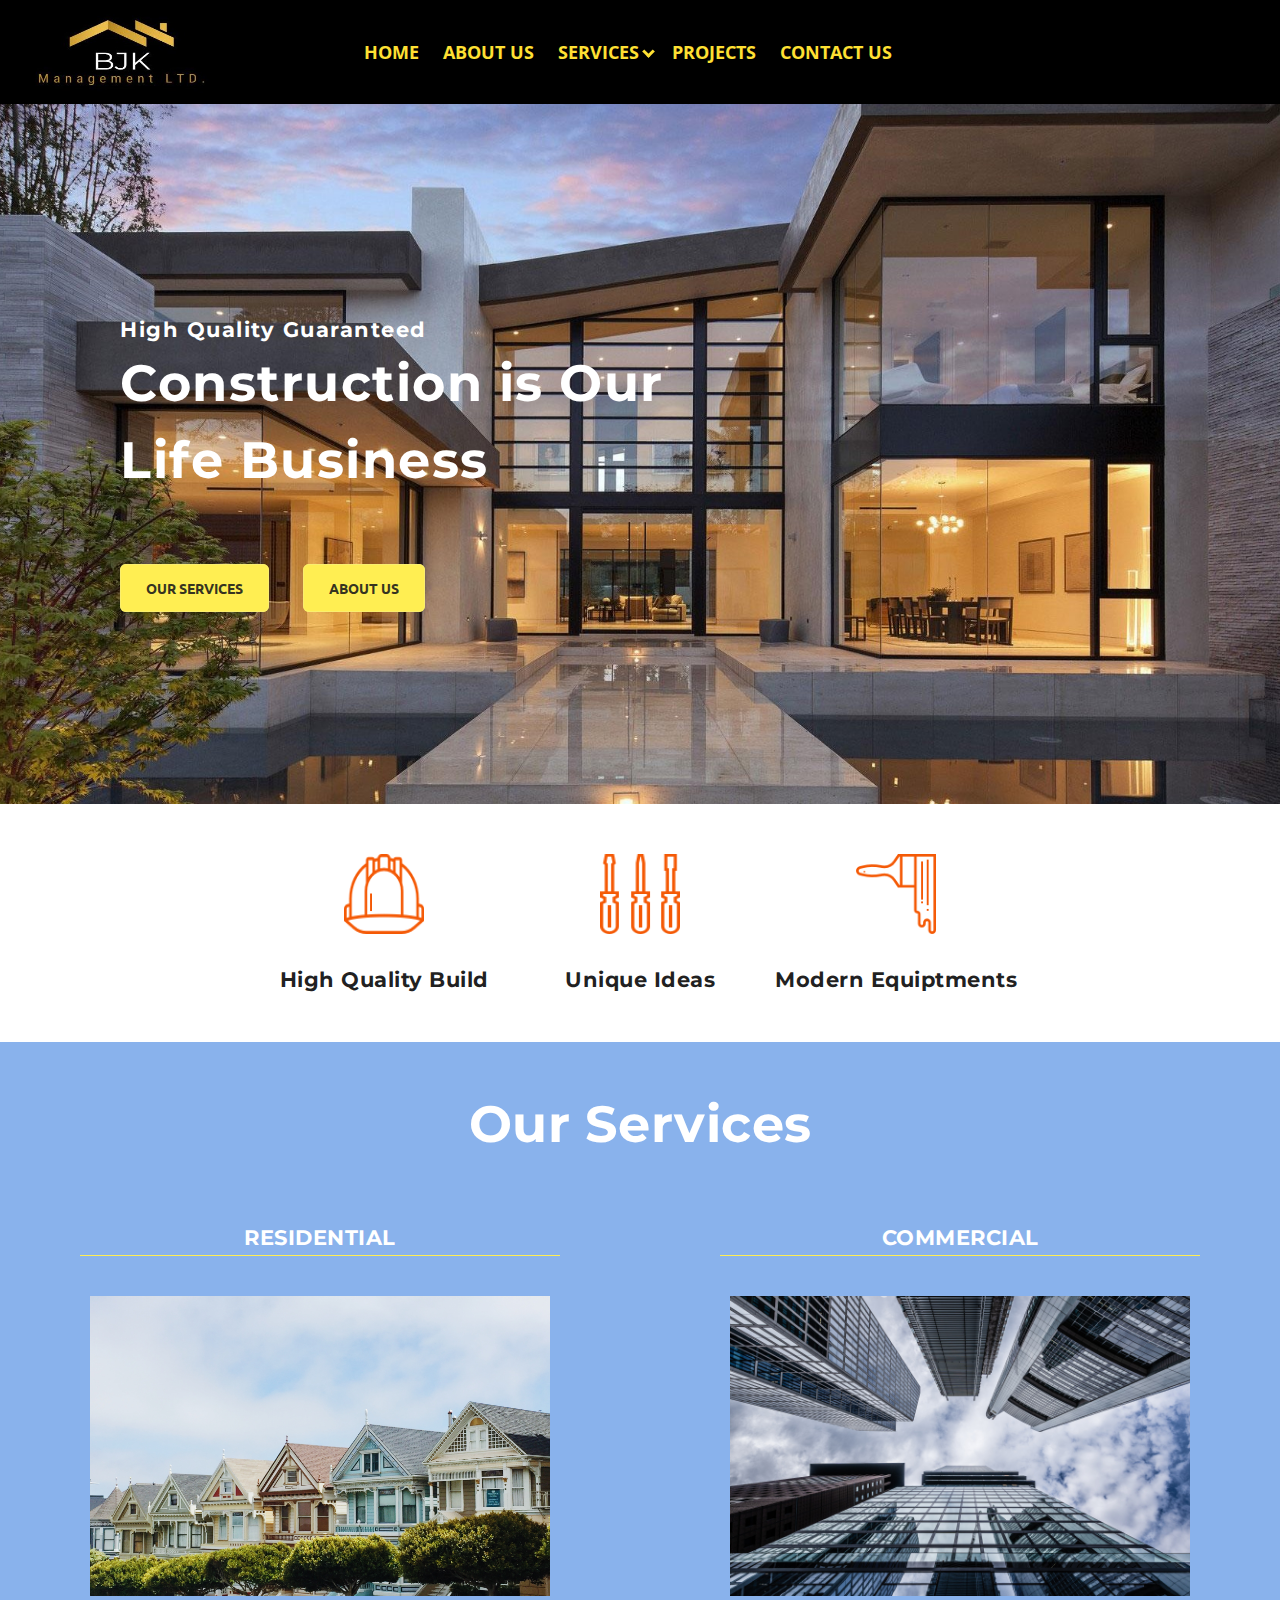
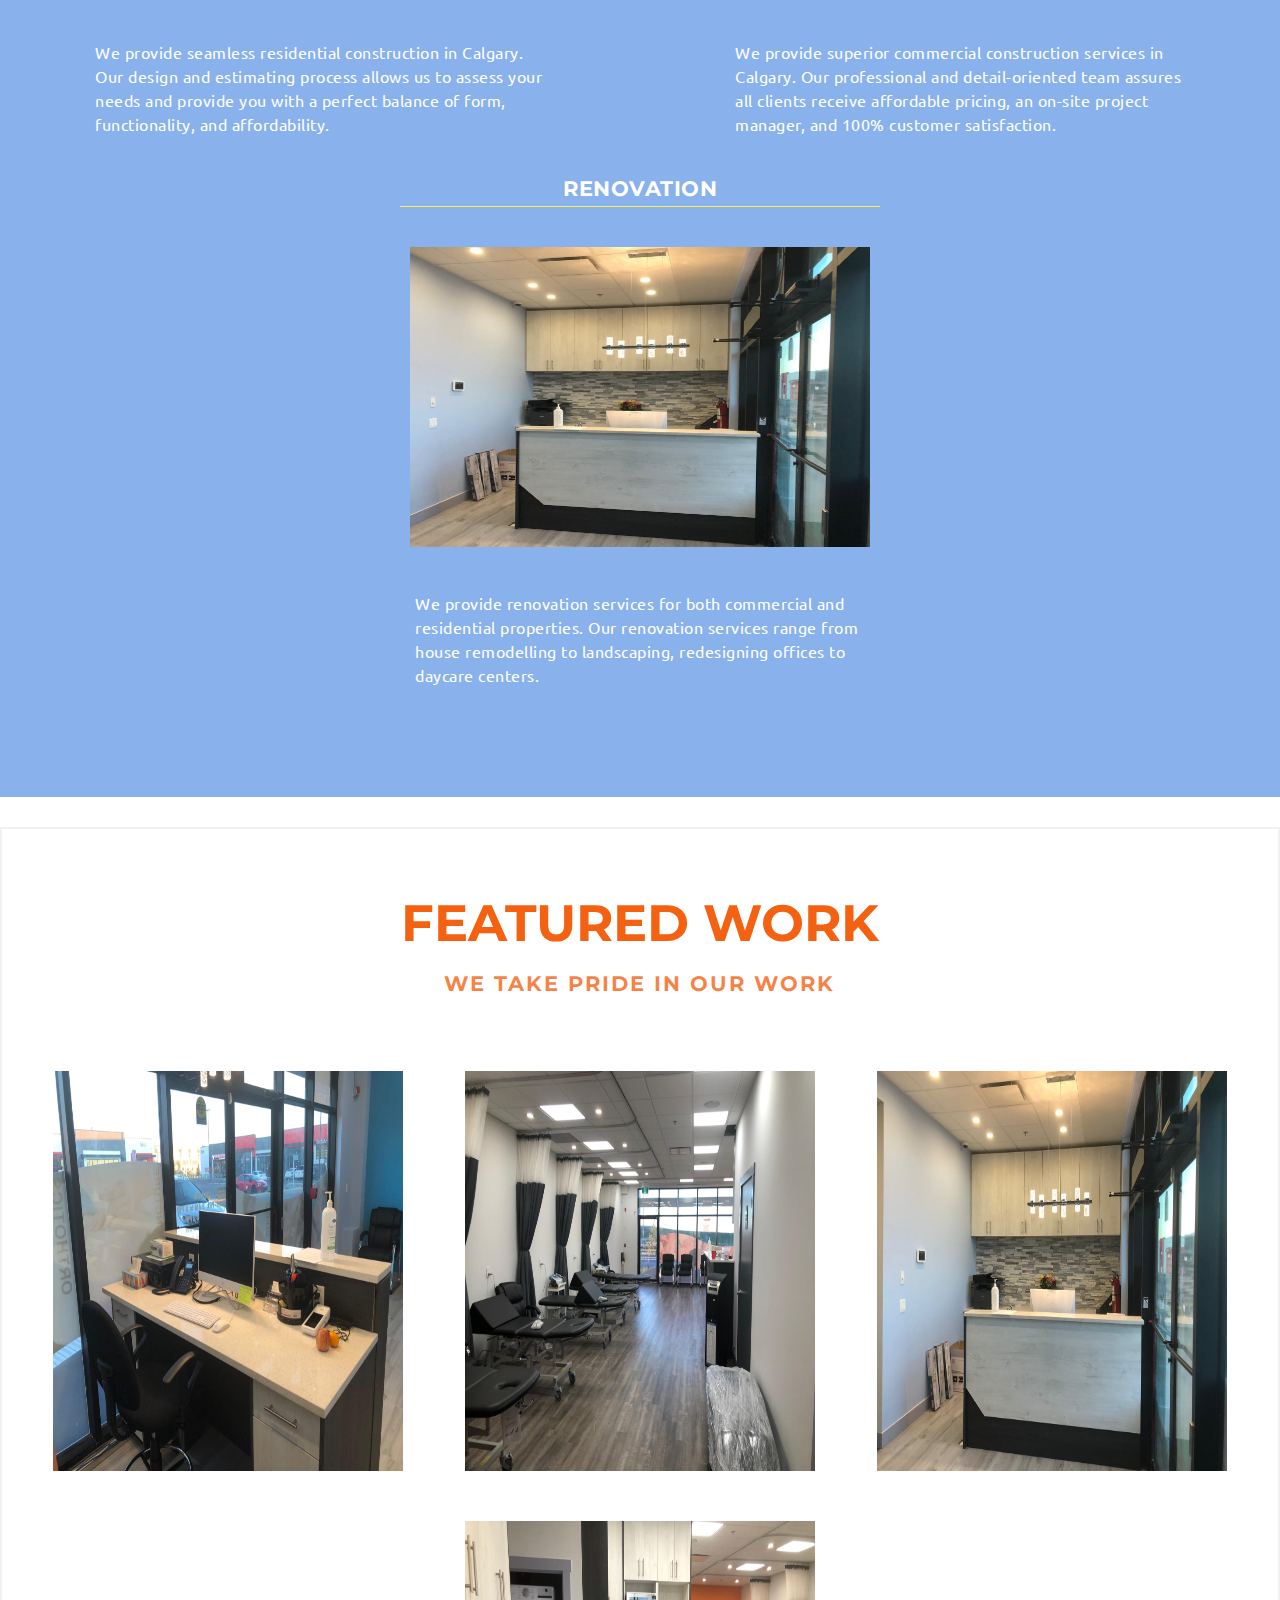
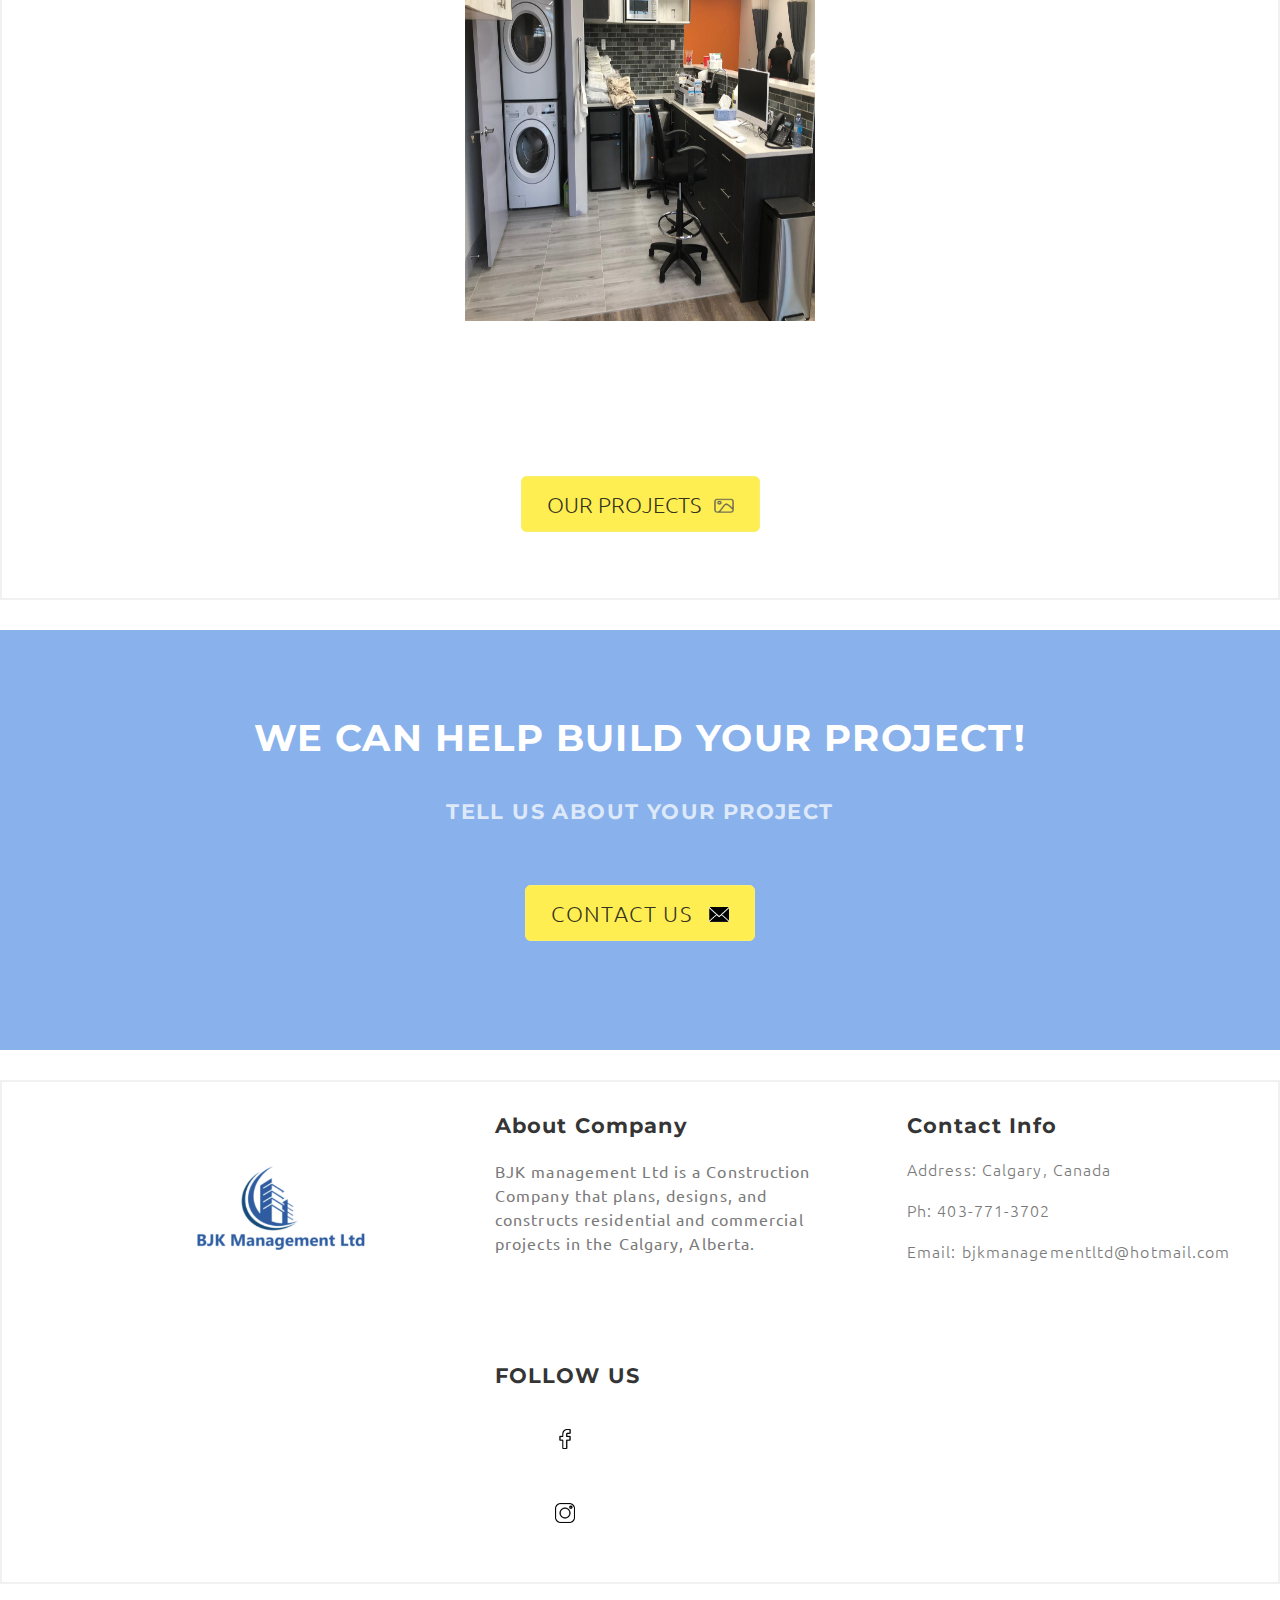
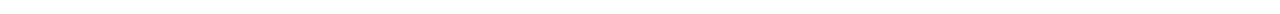
<file: index.html>
<!DOCTYPE html>
<html lang="en">

<head>
    <meta charset="UTF-8">
    <meta http-equiv="X-UA-Compatible" content="IE=edge">
    <meta name="viewport" content="width=device-width, initial-scale=1.0">
    <title> Construction company in Calgary - BJK Management Ltd.</title>
    <meta name="description"
        content="BJK management Ltd is a Construction Company that plans, designs, and
    constructs residential and commercial projects in the Calgary, Alberta. We provide exceptional services and solutions to many of the city’s businesses, building managers, landlords, cultural centers, start-ups, retail and more">

    <link rel="stylesheet" href="css/index.css">
    <link rel="stylesheet" href="css/navbarAndFooter.css">

    <meta name="keywords"
        content="BJK, bjk , BJK MAMMAGEMENT, bjk management, Bjk Management, construction, contractors near me, homes, offices, buildings,construction companies near me, Calgary homes, building companies in calgary, construction companies, residential, commercial, Calgary, Alberta, Landscaping, office construction, office remodelling, office renovation, commercial contractor,  renovation, remodelling,home remodeling near me, rebuilding, salons, daycare, houses, Homes in Calgary">

    <link rel="preconnect" href="https://fonts.googleapis.com">
    <link rel="preconnect" href="https://fonts.gstatic.com" crossorigin>
    <link href="https://fonts.googleapis.com/css2?family=Open+Sans:wght@600&display=swap" rel="stylesheet">
    <link rel="preconnect" href="https://fonts.googleapis.com">
    <link rel="preconnect" href="https://fonts.gstatic.com" crossorigin>
    <link href="https://fonts.googleapis.com/css2?family=Montserrat&family=Ubuntu&display=swap" rel="stylesheet">

    <link rel="shortcut icon" href="images/favicon.png" type="image/x-icon">


</head>

<body>


    <!-- navigation bar -->

    <header>

        <div class="logo"><a href="index.html"><img src="images/logo.jpeg" alt="logo"></a></div>

        <div class="nav-toggle" id="mobile-menu">
            <span class="bar"></span>
            <span class="bar"></span>
            <span class="bar"></span>
        </div>

        <nav class="nav">
            <ul>

                <li><a href="index.html">HOME</a></li>
                <li><a href="about-us.html">ABOUT US</a></li>
                <li class="drop-down"><a href="services.html">SERVICES</a><i class="arrow down" id="dropdown-arrow"></i>
                    <ul class="sub-menu" id="sub-menu">
                        <li><a href="residential.html">RESIDENTIAL</a></li>
                        <li><a href="commercial.html">COMMERCIAL</a></li>
                    </ul>

                </li>
                <li><a href="projects.html">PROJECTS</a></li>
                <li><a href="contact-us.html">CONTACT US</a></li>
            </ul>
        </nav>
    </header>



    <!-- title -->


    <section>
        <div class="title">
            <div class="slogan">
                <h3>High Quality Guaranteed</h3>
                <h1>Construction is Our <br> Life Business</h1>
            </div>

            <!-- it links to serivces page -->

            <a href="services.html" class="button-services">OUR SERVICES</a>

            <!-- it links to about us page -->

            <a href="about-us.html" class="button-about-us">ABOUT US</a>
        </div>
    </section>



    <!-- qualities section  -->

    <section>
        <div class="qualities">

            <div id="helmet" class="items"><img src="images/helmet.png" alt="">
                <h3>High Quality Build</h3>
            </div>
            <div id="screw-driver" class="items"><img src="images/screwdriver.png" alt="">
                <h3>Unique Ideas</h3>
            </div>
            <div id="paint-brush" class="items"><img src="images/paint-brush.png" alt="">
                <h3>Modern Equiptments</h3>
            </div>

        </div>


    </section>



    <!-- services -->



    <section class="services">
        <div class="services-heading">
            <h1>Our Services</h1>
        </div>
        <div class="services-container">
            <div class="services-items">
                <h3>RESIDENTIAL</h3>
                <img src="images/residential.jpg" alt="house">
                <p>We provide seamless residential construction in Calgary. Our design and estimating process allows us
                    to
                    assess your needs and provide you with a perfect balance of form, functionality, and affordability.
                </p>
            </div>
            <div class="services-items">
                <h3>COMMERCIAL</h3>
                <img src="images/commercial1.jpg" alt="office building">
                <p>We provide superior commercial construction services in Calgary. Our professional
                    and detail-oriented team assures all clients receive affordable pricing, an on-site project manager,
                    and 100% customer satisfaction.</p>
            </div>
            <div class="services-items">
                <h3>RENOVATION</h3>
                <img src="images/renovation.jpeg" alt="home interior">
                <p>We provide renovation services for both commercial and residential properties. Our renovation
                    services range from house remodelling to landscaping, redesigning offices to daycare centers.
                </p>
            </div>
        </div>
    </section>



    <!-- our projects -->

    <section class="our-projects">
        <div class="our-projects-heading">
            <h1>FEATURED WORK</h1>
            <h3>WE TAKE PRIDE IN OUR WORK</h3>
        </div>
        <div class="our-projects-img-container">

            <img src="images/our-projects-img1.jpeg" alt="project img 1" class="our-projects-images">
            <img src="images/our-projects-img2.jpeg" alt="project img 2" class="our-projects-images">
            <img src="images/our-projects-img3.jpeg" alt="project img 3" class="our-projects-images">
            <img src="images/our-projects-img4.jpeg" alt="project img 4" class="our-projects-images">


        </div>

        <!-- it links to projects page -->

        <div class="our-projects-btn">

            <a href="projects.html">OUR PROJECTS <img src="images/gallery-icon.png" alt="gallery icon"
                    class="gallery-icon"></a>

        </div>

    </section>





    <!-- it links to contact us page -->


    <section class="contact-us">
        <h2>WE CAN HELP BUILD YOUR PROJECT!</h2>
        <h3>TELL US ABOUT YOUR PROJECT</h3>





        <div class="our-projects-btn" id="contact-us-btn">

            <a href="contact-us.html">CONTACT US <img src="images/message-icon.jpg" alt="message icon" height="15px"
                    width="20px"></a>

        </div>
    </section>



    <!-- footer  -->

    <footer>

        <div class="footer-container">

            <div class="footer-container-item"><img src="images/logo5.png" alt="logo" class="footer-logo"></div>

            <div class="footer-container-item">
                <h3>About Company</h2>
                    <p>BJK management Ltd is a Construction Company that plans, designs, and
                        constructs residential and commercial projects in the Calgary, Alberta.</p>
            </div>

            <div class="footer-container-item">
                <h3>Contact Info</h3>
                <ul>
                    <li>
                        Address: Calgary, Canada
                    </li>
                    <li>Ph: 403-771-3702 </li>
                    <li>
                        Email: bjkmanagementltd@hotmail.com
                    </li>
                </ul>
            </div>

            <div class="footer-container-item">

                <h3>FOLLOW US</h3>
                <li><a href="#"><img src="images/fb-icon.png" alt="" height="20px" width="20px"
                            class="footer-icons"></a></li>
                <li><a href="#"><img src="images/insta-icon.png" alt="" height="20px" width="20px"
                            class="footer-icons"></a></li>

            </div>




        </div>
    </footer>



    <script src="js/nav.js"></script>

    

</body>

</html>
</file>
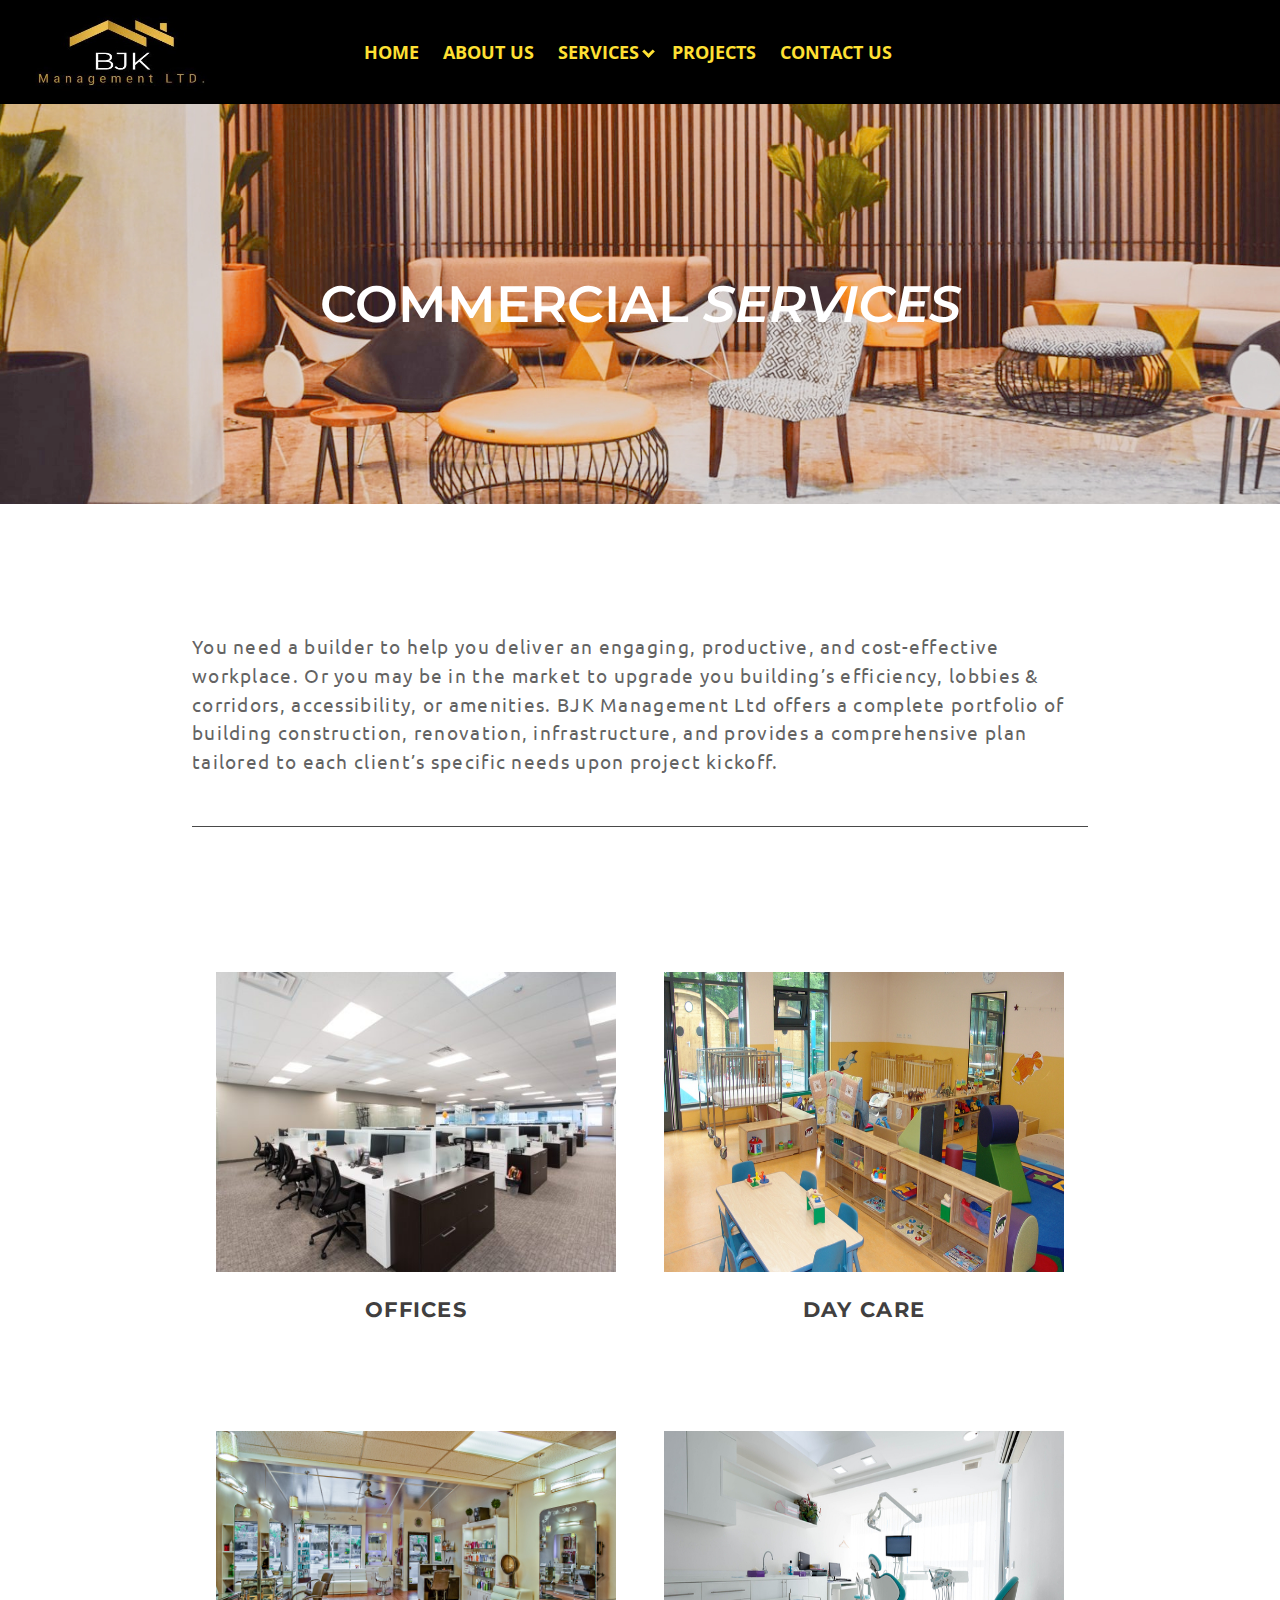
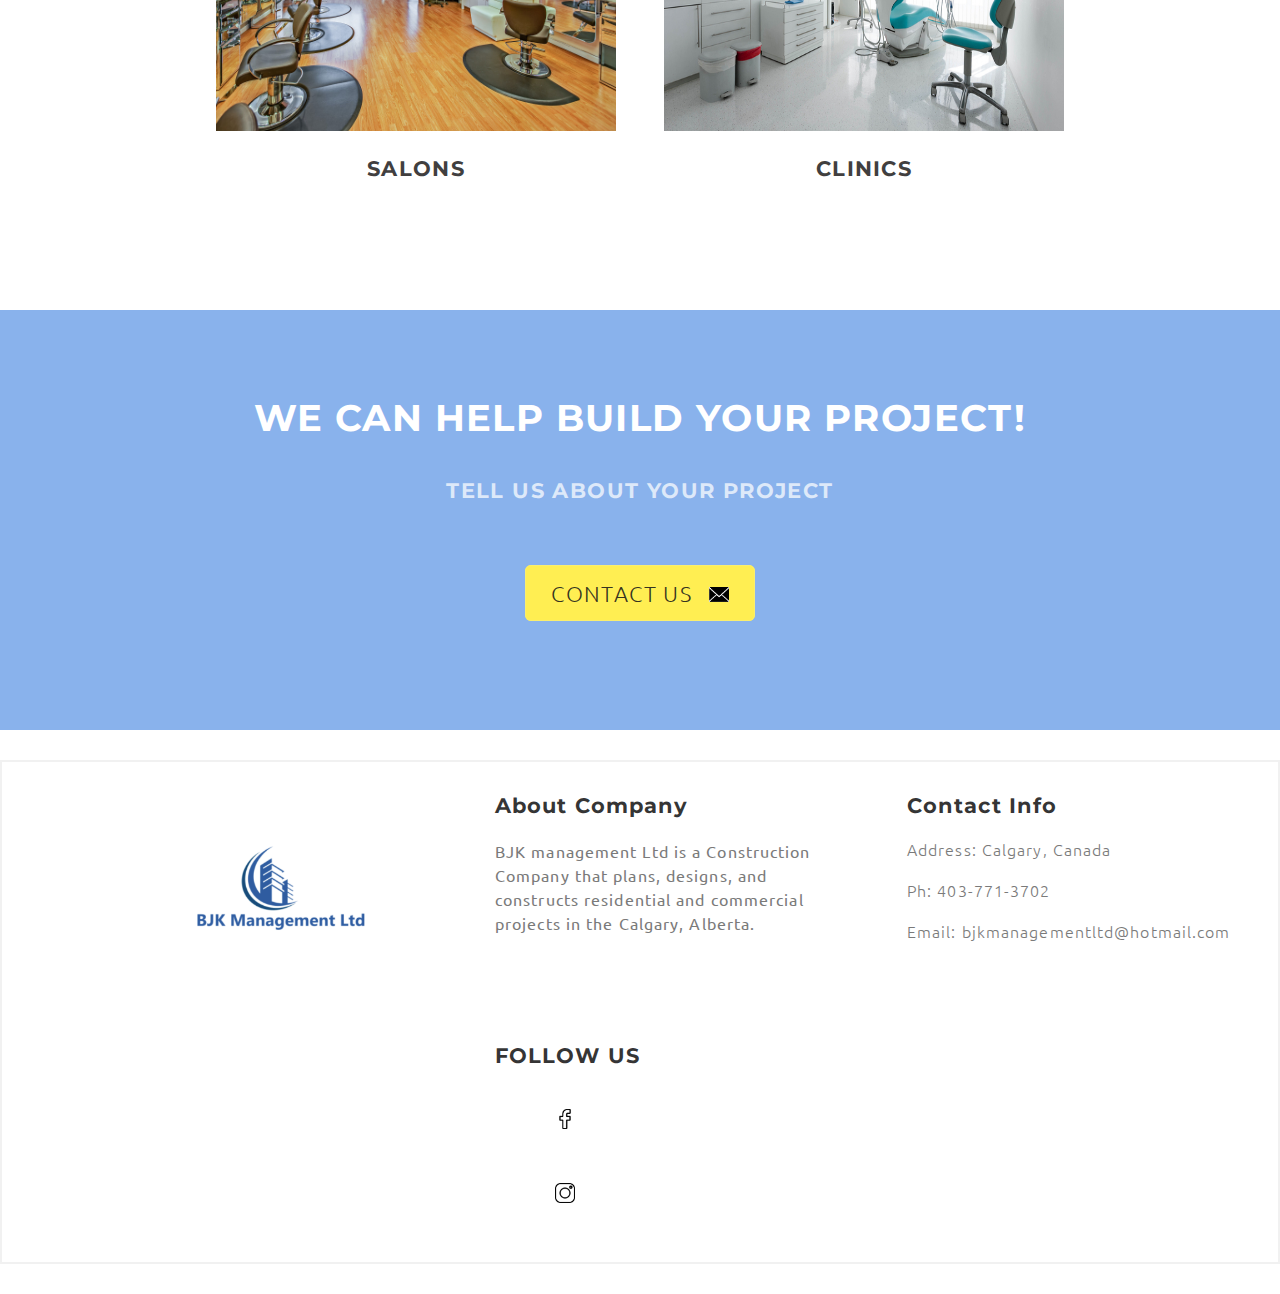
<file: commercial.html>
<!DOCTYPE html>

<head>
    <meta charset="UTF-8">
    <meta http-equiv="X-UA-Compatible" content="IE=edge">
    <meta name="viewport" content="width=device-width, initial-scale=1.0">
    <title>Commercial Services | BJK Management</title>

    <link rel="stylesheet" href="css/commercial.css">
    <link rel="stylesheet" href="css/navbarAndFooter.css">

    <link rel="preconnect" href="https://fonts.googleapis.com">
    <link rel="preconnect" href="https://fonts.gstatic.com" crossorigin>
    <link href="https://fonts.googleapis.com/css2?family=Open+Sans:wght@600&display=swap" rel="stylesheet">
    <link rel="preconnect" href="https://fonts.googleapis.com">
    <link rel="preconnect" href="https://fonts.gstatic.com" crossorigin>
    <link href="https://fonts.googleapis.com/css2?family=Montserrat&family=Ubuntu&display=swap" rel="stylesheet">

    <link rel="shortcut icon" href="images/favicon.png" type="image/x-icon">


</head>

<body>


    <!-- navigation bar -->
    <header>

        <div class="logo"><a href="index.html"><img src="images/logo.jpeg" alt="logo"></a></div>

        <div class="nav-toggle" id="mobile-menu">
            <span class="bar"></span>
            <span class="bar"></span>
            <span class="bar"></span>
        </div>

        <nav class="nav">
            <ul>

                <li><a href="index.html">HOME</a></li>
                <li><a href="about-us.html">ABOUT US</a></li>
                <li class="drop-down"><a href="services.html">SERVICES</a><i class="arrow down" id="dropdown-arrow"></i>
                    <ul class="sub-menu" id="sub-menu">
                        <li><a href="residential.html">RESIDENTIAL</a></li>
                        <li><a href="commercial.html">COMMERCIAL</a></li>
                    </ul>

                </li>
                <li><a href="projects.html">PROJECTS</a></li>
                <li><a href="contact-us.html">CONTACT US</a></li>
            </ul>
        </nav>
    </header>




    <!-- title  -->

    <section class="title">
        <h1>COMMERCIAL <em>SERVICES</em></h1>
    </section>




    <!-- section-1  -->

    <section class="section1">
        <p>You need a builder to help you deliver an engaging, productive, and cost-effective workplace. Or you may
            be in the market to upgrade you building’s efficiency, lobbies & corridors, accessibility, or
            amenities. BJK Management Ltd offers a complete portfolio of building construction, renovation,
            infrastructure, and provides a comprehensive plan tailored to each client’s specific needs upon project
            kickoff. </p>

        <div class="container">
            <div class="container-items">
                <img src="images/commercial/offices.jpg" alt="">
                <h3>OFFICES</h3>
            </div>

            <div class="container-items">
                <img src="images/commercial/day-care.jpg" alt="">
                <h3>DAY CARE</h3>
            </div>

            <div class="container-items">
                <img src="images/commercial/salons.jpg" alt="">
                <h3>SALONS</h3>
            </div>
            <div class="container-items">
                <img src="images/commercial/clinics.jpg" alt="">
                <h3>CLINICS</h3>
            </div>
        </div>

    </section>




    <!-- contact-us  -->

    <section class="contact-us">
        <h2>WE CAN HELP BUILD YOUR PROJECT!</h2>
        <h3>TELL US ABOUT YOUR PROJECT</h3>

        <div class="our-projects-btn" id="contact-us-btn">

            <a href="contact-us.html">CONTACT US <img src="images/message-icon.jpg" alt="" height="15px"
                    width="20px"></a>

        </div>
    </section>



    <!-- footer  -->

    <footer>

        <div class="footer-container">

            <div class="footer-container-item"><img src="images/logo5.png" alt="" class="footer-logo"></div>

            <div class="footer-container-item">
                <h3>About Company</h2>
                    <p>BJK management Ltd is a Construction Company that plans, designs, and
                        constructs residential and commercial projects in the Calgary, Alberta.</p>
            </div>

            <div class="footer-container-item">
                <h3>Contact Info</h3>
                <ul>
                    <li>
                        Address: Calgary, Canada
                    </li>
                    <li>Ph: 403-771-3702 </li>
                    <li>
                        Email: bjkmanagementltd@hotmail.com
                    </li>
                </ul>
            </div>

            <div class="footer-container-item">

                <h3>FOLLOW US</h3>
                <li><a href="#"><img src="images/fb-icon.png" alt="" height="20px" width="20px"
                            class="footer-icons"></a></li>
                <li><a href="#"><img src="images/insta-icon.png" alt="" height="20px" width="20px"
                            class="footer-icons"></a></li>

            </div>




        </div>
    </footer>








    <script src="js/nav.js"></script>


</body>

</html>
</file>
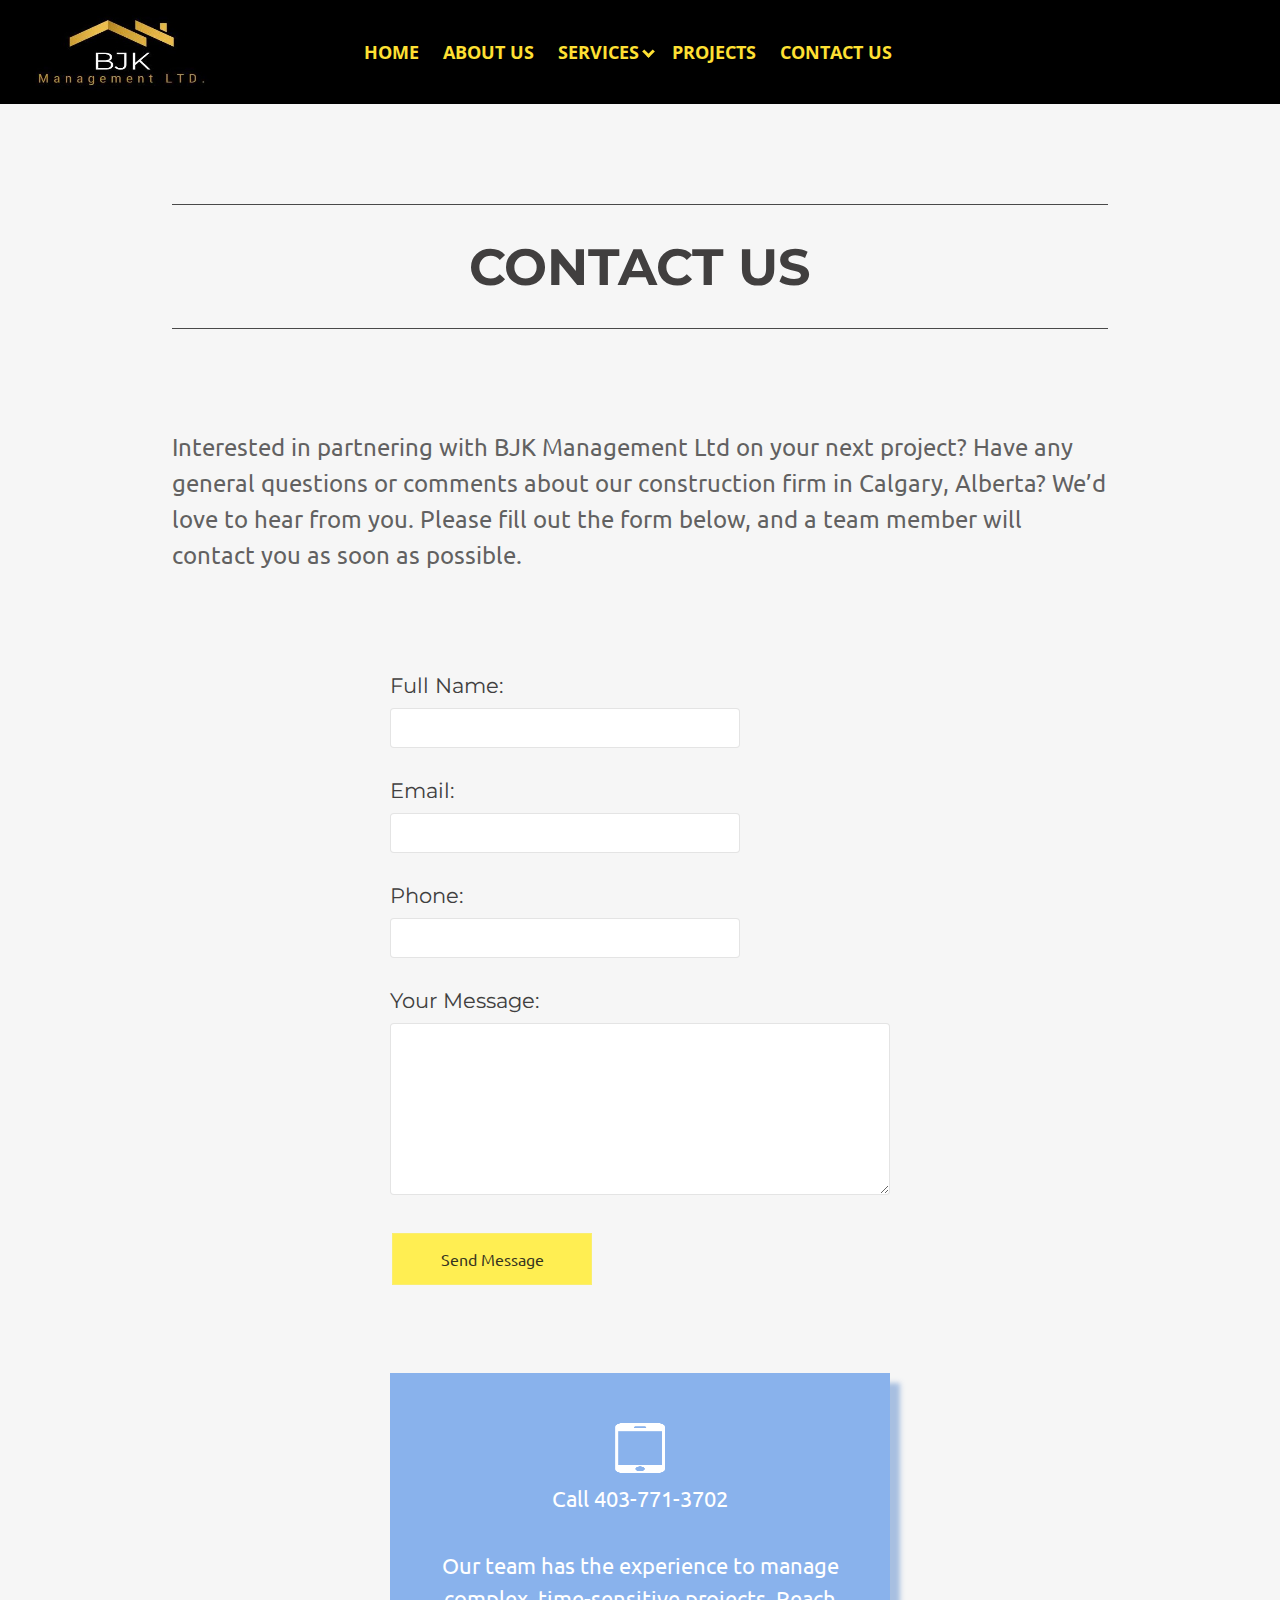
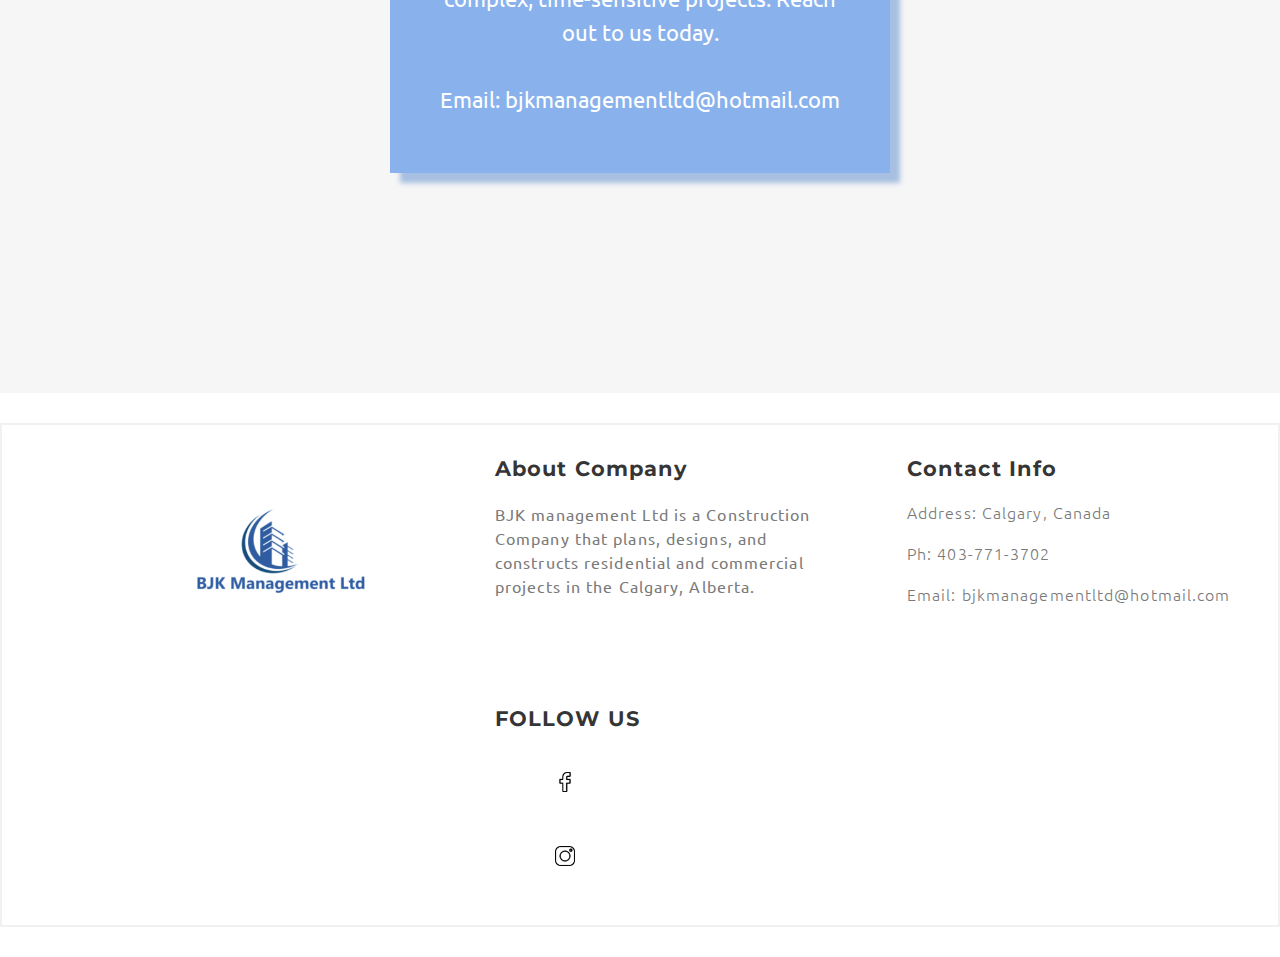
<file: contact-us.html>
<!DOCTYPE html>
<html lang="en">

<head>
    <meta charset="UTF-8">
    <meta http-equiv="X-UA-Compatible" content="IE=edge">
    <meta name="viewport" content="width=device-width, initial-scale=1.0">

    <link rel="stylesheet" href="css/contact-us.css">
    <link rel="stylesheet" href="css/navbarAndFooter.css">


    <link rel="preconnect" href="https://fonts.googleapis.com">
    <link rel="preconnect" href="https://fonts.gstatic.com" crossorigin>
    <link href="https://fonts.googleapis.com/css2?family=Open+Sans:wght@600&display=swap" rel="stylesheet">
    <link rel="preconnect" href="https://fonts.googleapis.com">
    <link rel="preconnect" href="https://fonts.gstatic.com" crossorigin>
    <link href="https://fonts.googleapis.com/css2?family=Montserrat&family=Ubuntu&display=swap" rel="stylesheet">

    <link rel="shortcut icon" href="images/favicon.png" type="image/x-icon">



    <title>Contact Us | BJK Management</title>
</head>

<body>


    <!-- navigation bar -->

    <header>

        <div class="logo"><a href="index.html"><img src="images/logo.jpeg" alt="logo"></a></div>

        <div class="nav-toggle" id="mobile-menu">
            <span class="bar"></span>
            <span class="bar"></span>
            <span class="bar"></span>
        </div>

        <nav class="nav">
            <ul>

                <li><a href="/index.html">HOME</a></li>
                <li><a href="/about-us.html">ABOUT US</a></li>
                <li class="drop-down"><a href="/services.html">SERVICES</a><i class="arrow down" id="dropdown-arrow"></i>
                    <ul class="sub-menu" id="sub-menu">
                        <li><a href="/residential.html">RESIDENTIAL</a></li>
                        <li><a href="/commercial.html">COMMERCIAL</a></li>
                    </ul>

                </li>
                <li><a href="/projects.html">PROJECTS</a></li>
                <li><a href="/contact-us.html">CONTACT US</a></li>
            </ul>
        </nav>
    </header>


    

    <!-- section1  -->



    <section class="section1">

        <div class="heading">
            <h1>CONTACT US</h1>
        </div>
        <div class="paragraph">
            <p>Interested in partnering with BJK Management Ltd on your next project? Have any
                general questions or comments about our construction firm in Calgary, Alberta? We’d love to hear from
                you.
                Please fill out the form below, and a team member will contact you as soon as possible.</p>
        </div>

        <div class="contact-details">

            <div id="contact-form" class="contact-details-sub">

                <form id="contact-form" method="POST" action="/contact-form-handler.php"
                    onsubmit="alert('Message Sent')">

                    <label for="name">Full Name:</label>
                    <input type="text" name="name" class="form-input" required>

                    <label for="email">Email:</label>
                    <input type="email" name="email"  class="form-input" required>

                    <label for="pnumber">Phone:</label>
                    <input type="tel" name="pnumber" class="form-input">

                    <label for="">Your Message:</label>
                    <textarea name="message"  cols="30" rows="10" required></textarea>


                    <input type="submit" value="Send Message" id="submit-btn">

                </form>

            </div>


            <div id="address-info" class="contact-details-sub">

                <p><img src="images/contact-us-img/pngkey.com-smartphone-icon-png-1327781.png" alt="" height="50px"
                        width="50px">
                    <br>

                    Call <a href="tel:403-771-3702">403-771-3702</a>

                    <br>
                    <br>
                    Our team has the experience to manage complex, time-sensitive projects. Reach out to us today.
                    <br>
                    <br>
                    Email: bjkmanagementltd@hotmail.com

                </p>

            </div>

        </div>
    </section>



    <!-- footer -->



    <footer>

        <div class="footer-container">

            <div class="footer-container-item"><img src="images/logo5.png" alt="" class="footer-logo"></div>

            <div class="footer-container-item">
                <h3>About Company</h2>
                    <p>BJK management Ltd is a Construction Company that plans, designs, and
                        constructs residential and commercial projects in the Calgary, Alberta.</p>
            </div>

            <div class="footer-container-item">
                <h3>Contact Info</h3>
                <ul>
                    <li>
                        Address: Calgary, Canada
                    </li>
                    <li>Ph: 403-771-3702 </li>
                    <li>
                        Email: bjkmanagementltd@hotmail.com
                    </li>
                </ul>
            </div>




            <div class="footer-container-item">

                <h3>FOLLOW US</h3>
                <li><a href="#"><img src="images/fb-icon.png" alt="" height="20px" width="20px"
                            class="footer-icons"></a></li>
                <li><a href="#"><img src="images/insta-icon.png" alt="" height="20px" width="20px"
                            class="footer-icons"></a></li>

            </div>




        </div>
    </footer>





    <script src="js/nav.js"></script>


</body>

</html>
</file>
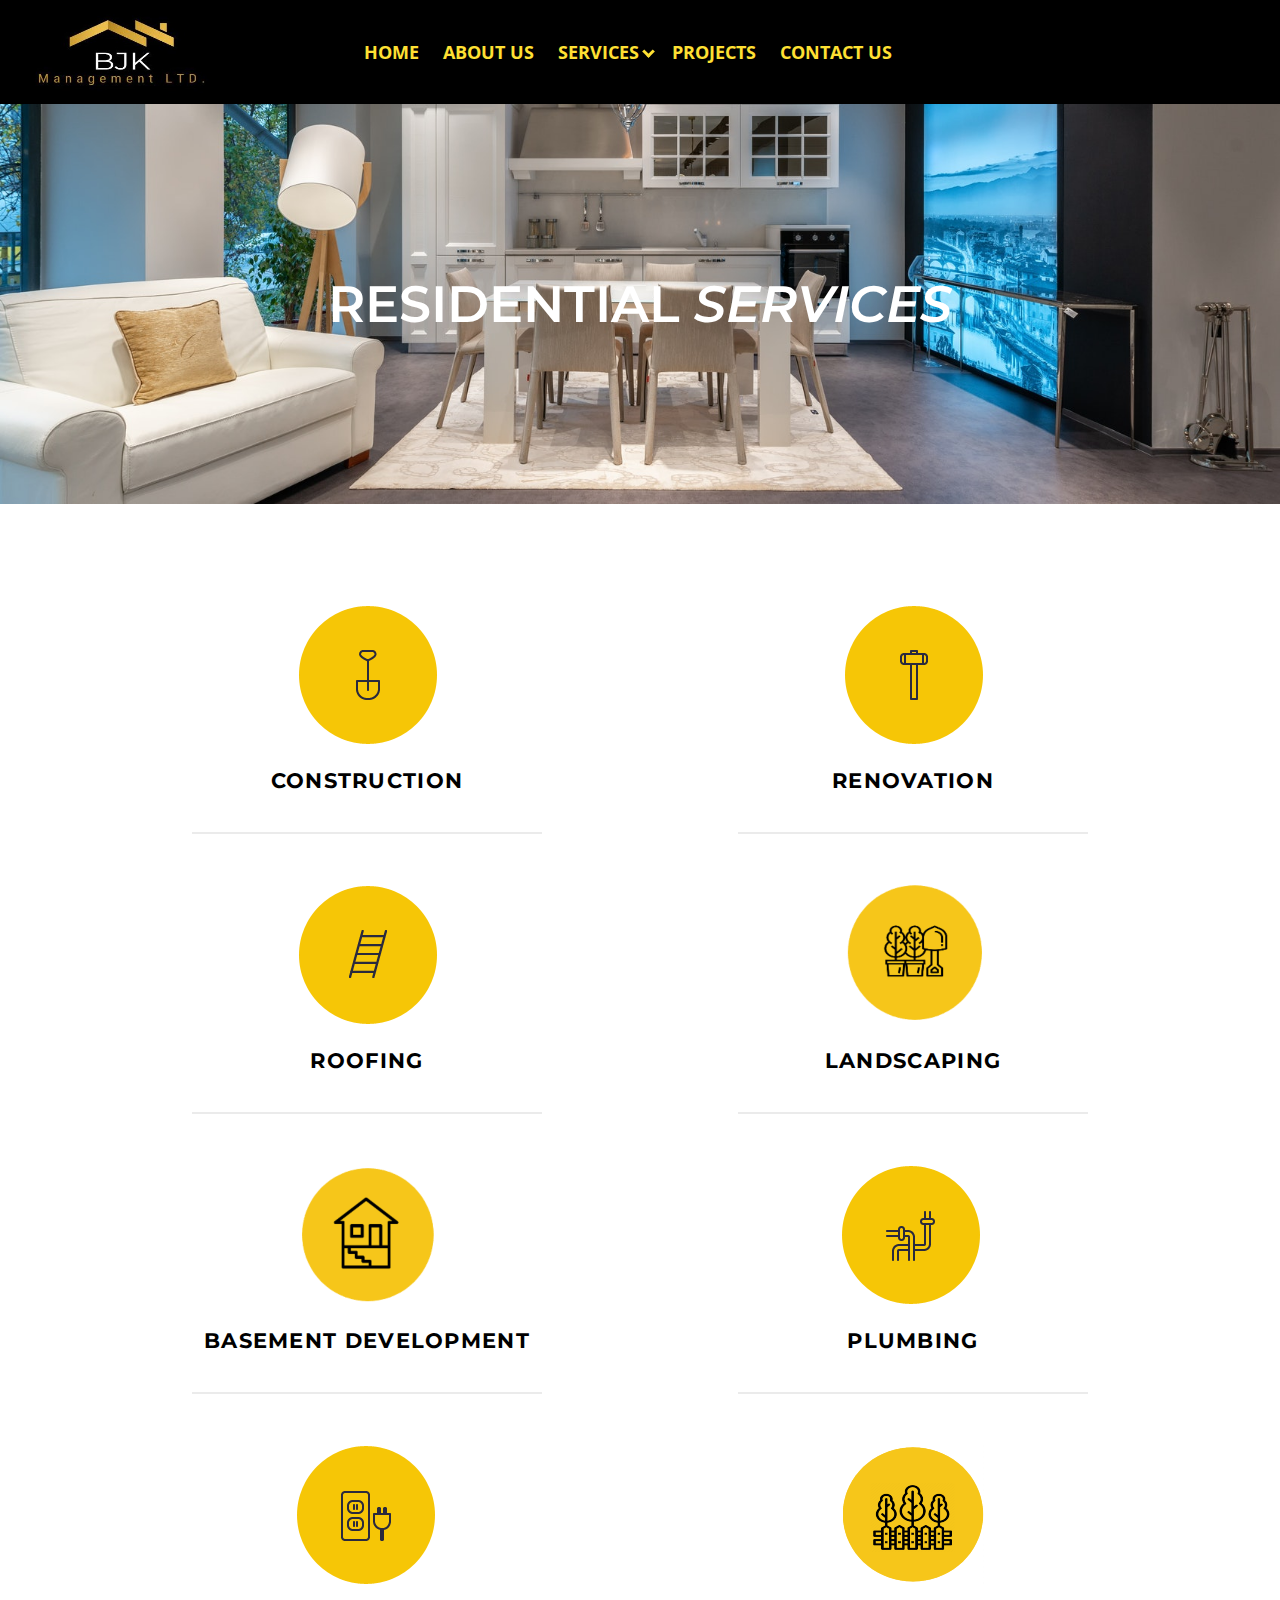
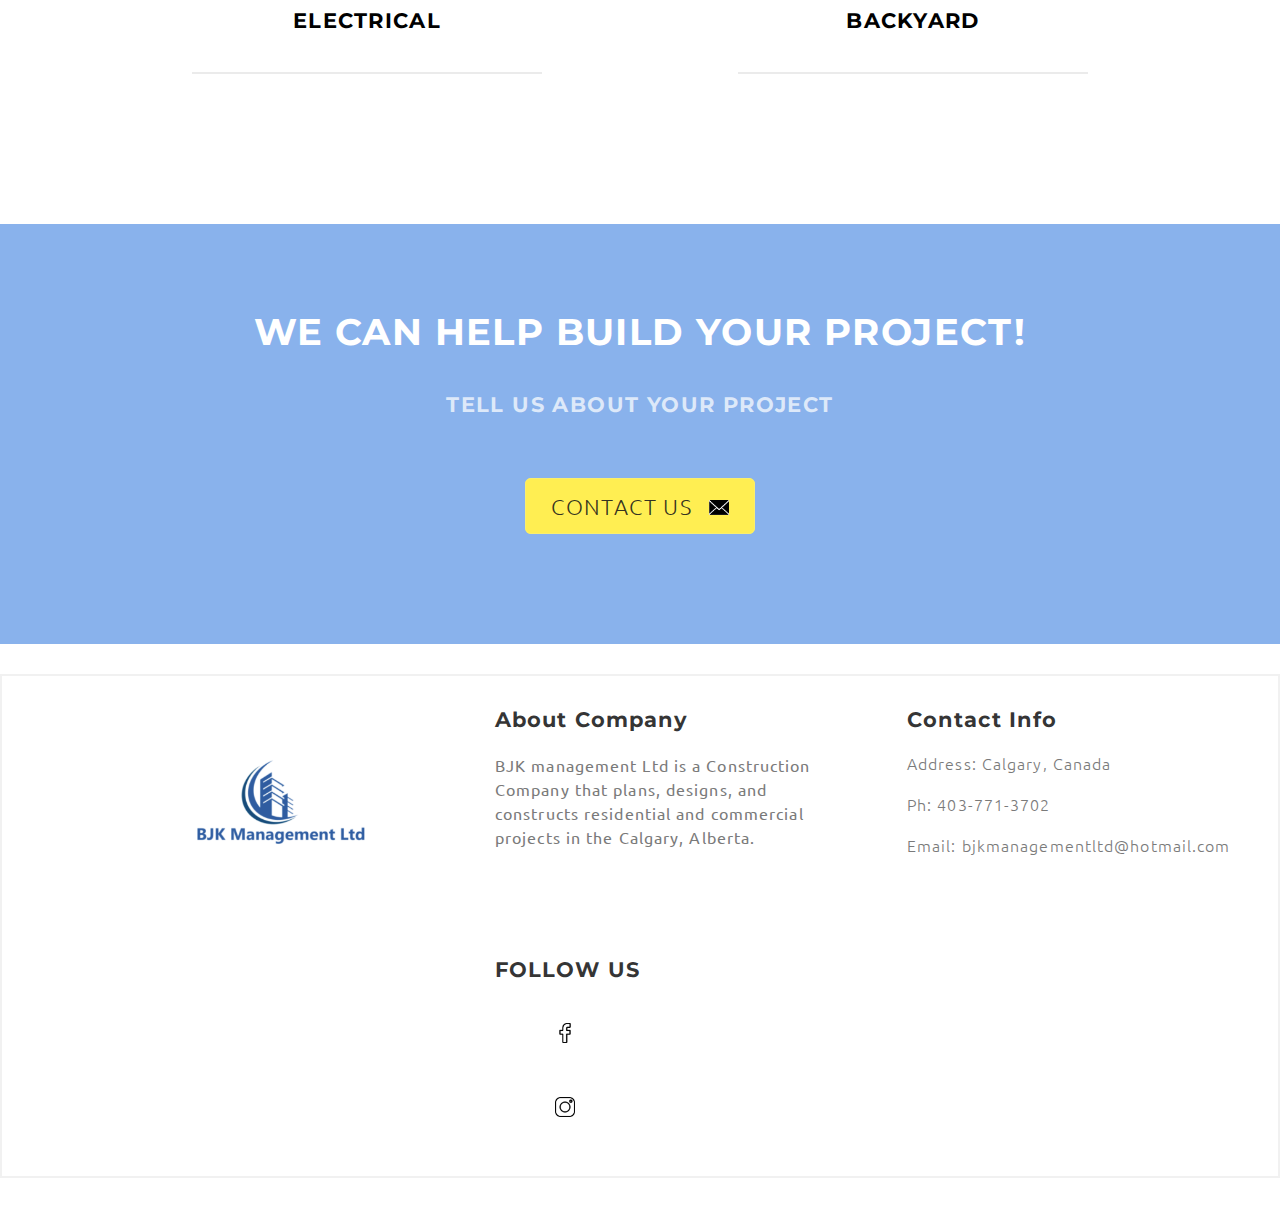
<file: residential.html>
<!DOCTYPE html>

<head>
    <meta charset="UTF-8">
    <meta http-equiv="X-UA-Compatible" content="IE=edge">
    <meta name="viewport" content="width=device-width, initial-scale=1.0">
    <title>Residential Services | BJK Management</title>

    <link rel="stylesheet" href="css/residential.css">
    <link rel="stylesheet" href="css/navbarAndFooter.css">

    <link rel="preconnect" href="https://fonts.googleapis.com">
    <link rel="preconnect" href="https://fonts.gstatic.com" crossorigin>
    <link href="https://fonts.googleapis.com/css2?family=Open+Sans:wght@600&display=swap" rel="stylesheet">
    <link rel="preconnect" href="https://fonts.googleapis.com">
    <link rel="preconnect" href="https://fonts.gstatic.com" crossorigin>
    <link href="https://fonts.googleapis.com/css2?family=Montserrat&family=Ubuntu&display=swap" rel="stylesheet">

    <link rel="shortcut icon" href="images/favicon.png" type="image/x-icon">


</head>

<body>

    <!-- navigation bar -->

    <header>

        <div class="logo"><a href="index.html"><img src="images/logo.jpeg" alt="logo"></a></div>

        <div class="nav-toggle" id="mobile-menu">
            <span class="bar"></span>
            <span class="bar"></span>
            <span class="bar"></span>
        </div>

        <nav class="nav">
            <ul>

                <li><a href="index.html">HOME</a></li>
                <li><a href="about-us.html">ABOUT US</a></li>
                <li class="drop-down"><a href="services.html">SERVICES</a><i class="arrow down" id="dropdown-arrow"></i>
                    <ul class="sub-menu" id="sub-menu">
                        <li><a href="residential.html">RESIDENTIAL</a></li>
                        <li><a href="commercial.html">COMMERCIAL</a></li>
                    </ul>

                </li>
                <li><a href="projects.html">PROJECTS</a></li>
                <li><a href="contact-us.html">CONTACT US</a></li>
            </ul>
        </nav>
    </header>




    <!-- title  -->


    <section class="title">
        <h1>RESIDENTIAL <em>SERVICES</em></h1>
    </section>



    <!-- residential - services section  -->

    <section class="residential-services">

        <div class="residential-services-items">
            <img src="images/residential/construction-icon.png" alt="">
            <h3>CONSTRUCTION</h3>
        </div>

        <div class="residential-services-items">
            <img src="images/residential/remodeling-icon.png" alt="">
            <h3>RENOVATION</h3>
        </div>

        <div class="residential-services-items">
            <img src="images/residential/roofing-icon.png" alt="">
            <h3>ROOFING</h3>
        </div>

        <div class="residential-services-items">
            <img src="images/residential/landscaping-icon.png" alt="">
            <h3>LANDSCAPING</h3>
        </div>

        <div class="residential-services-items">
            <img src="images/residential/basement-icon.png" alt="">
            <h3>BASEMENT DEVELOPMENT</h3>
        </div>

        <div class="residential-services-items">
            <img src="images/residential/plumbing-icon.png" alt="">
            <h3>PLUMBING</h3>
        </div>

        <div class="residential-services-items">
            <img src="images/residential/electrocial-icon.png" alt="">
            <h3>ELECTRICAL</h3>
        </div>

        <div class="residential-services-items">
            <img src="images/residential/backyard-icon.png" alt="">
            <h3>BACKYARD</h3>
        </div>

    </section>




    <!-- contact us  -->

    <section class="contact-us">
        <h2>WE CAN HELP BUILD YOUR PROJECT!</h2>
        <h3>TELL US ABOUT YOUR PROJECT</h3>

        <div class="our-projects-btn" id="contact-us-btn">

            <a href="contact-us.html">CONTACT US <img src="images/message-icon.jpg" alt="" height="15px"
                    width="20px"></a>

        </div>
    </section>




    <!-- footer  -->

    <footer>

        <div class="footer-container">

            <div class="footer-container-item"><img src="images/logo5.png" alt="" class="footer-logo"></div>

            <div class="footer-container-item">
                <h3>About Company</h2>
                    <p>BJK management Ltd is a Construction Company that plans, designs, and
                        constructs residential and commercial projects in the Calgary, Alberta.</p>
            </div>

            <div class="footer-container-item">
                <h3>Contact Info</h3>
                <ul>
                    <li>
                        Address: Calgary, Canada
                    </li>
                    <li>Ph: 403-771-3702 </li>
                    <li>
                        Email: bjkmanagementltd@hotmail.com
                    </li>
                </ul>
            </div>

            <div class="footer-container-item">

                <h3>FOLLOW US</h3>
                <li><a href="#"><img src="images/fb-icon.png" alt="" height="20px" width="20px"
                            class="footer-icons"></a></li>
                <li><a href="#"><img src="images/insta-icon.png" alt="" height="20px" width="20px"
                            class="footer-icons"></a></li>

            </div>




        </div>
    </footer>



    <script src="js/nav.js"></script>


</body>

</html>
</file>
<file: css/index.css>
*{
    box-sizing: border-box;
    padding: 0px;
    margin: 0px;
}

body{
    margin: 0;
    padding: 0;
    
}

h1{
    font-size: 3.2rem;
    font-family: 'Montserrat', sans-serif;
    font-weight: bolder;
}

h2{
    font-size: 2rem;
    font-family: 'Montserrat', sans-serif;
}

h3{
    font-size: 1.3rem;
    font-family: 'Montserrat', sans-serif;
}

p{
    font-family:'Ubuntu', sans-serif ;
    line-height: 1.5;
}



/* navigation bar */








/* title */



.title{
    
    height: 700px;
    background-image: url('../images/home1.jpg');  
    background-size: 99.7%;
    

    /* for making background-image responsive  */

    background-repeat:no-repeat;
    -webkit-background-size:cover;
    -moz-background-size:cover;
    -o-background-size:cover;
    background-size:cover;
    background-position:center;


    color: #fff;
}

.slogan{
    position: absolute;
    position: relative;
    width: 70%;
    top: 210px;
    left: 120px;
    line-height: 1.5;
    letter-spacing: 1.5px;
}



.title a:link, a:visited{   
    color:#191919e3;
    padding: 14px 25px;
    text-align: center;
    text-decoration: none;         
    border-radius: 6px;
    font-family: 'Ubuntu', sans-serif;
    font-weight: 900;
    font-size: 0.9rem;
    background-color: #ffee52;
    border: 1px solid #faee6f; 
    

}
 


.button-services{
    position:relative;
    top:290px;
    left: 120px;
}

.button-about-us{
    position: relative;
    top:290px;
    left: 150px;
}


@media (max-width: 830px){
   
    .title{
        height: 600px;        
        
    }
}

@media(max-width: 768px){

    .title{
        height: 710px;              
        
    }

    .slogan{
        left: 15px;
    }

    .button-services{
        left: 15px;
    }
    
    .button-about-us{
        left: 60px;
    }

}

@media(max-width:430px){

    .title{
        height: 800px;
                
        
    }

    .slogan{        
        
        position: relative;
        top: 160px;
        left: 10px;
        
    }
    .button-services{
        width: 200px;
        display: block;        
        top:230px;
        left: 10px;
    }
    .button-about-us{ 
        width: 200px;   
        top:260px;
        display: block;
        left: 10px;
    }
    

}

@media(max-width: 380px){

    .slogan h1{
        font-size: 2.75rem;
    }
}

@media(max-width: 320px)
{
    .slogan h1{
        font-size: 2.5rem;
    }
    .slogan h3{
        font-size: 1.3rem;
    }
}




  /* qualities-section */



.qualities{
    /* height: 130px; */
    width: 100%;
    background-color: #fff;
    display: flex;
    flex-wrap: wrap;
    justify-content:space-around;
    width: 60%;
    margin: 50px auto;
    color: #0b0b0beb;
    font-size: bold;
    font-family:'Ubuntu', sans-serif ;
    letter-spacing: 0.5px;
}

.qualities img{
    display: inline-block;
    height: 80px;
    width: 80px;
    margin-bottom: 30px;
    
}

.items{
    
    text-align: center;
    width: 250px;
}

@media (max-width: 1260px){

    .items{
        margin-bottom: 50px;
    }
}


@media (max-width: 1024px){

    .items{
        margin-bottom: 50px;
    }
}

@media (max-width: 830px){

    .items{
        display: block;
        margin: 50px auto;
    }
}


  /* services-section */


.services{
    
    width: 100%;
    background-color: #89b2ec;
    color:#fff;
    padding-top: 50px;
    letter-spacing: 0.5px;
    padding-bottom: 100px;
}

.services-container{
    margin-top: 40px;
    display: flex;
    flex-wrap: wrap;
    flex-direction: row;
    border-width: 5%;
}

.services h1{
    width: 100%;
    text-align: center;
}

.services h3{
    border-bottom: 1px solid rgb(255 238 82);
    padding-bottom:5px ;
}


.services-items{
    padding: 10px;
    margin: 20px auto 0px auto;    
    
    width: 500px;    
    text-align: center;
}
  
.services-items img{
    margin:40px 0 ;
    height: 300px;
    width: 460px;
}
.services-items p{
    text-align: left;
    margin-left: 15px;
    width: 455px;

}


@media(max-width: 505px){

    .services-items img{
        margin: 30px auto;
        display: block;
        width: 90%;
    }

    .services-items h3 , .services-items p{
        width: 95%;
    }
}


@media(max-width: 430px){
    .services-items{            
        
        width: 100%;    
        
    }

    .services-items img{
        margin: 30px auto;
        display: block;
        width: 90%;
    }

  
    .services-items p{
        text-align: left;
        /* margin-left: 15px; */
        width: 95%;
        margin-bottom: 30px;
    
    }

}


/* project-section */




.our-projects{
    margin: 30px 0px;
    
    width: 100%;
    background-color: #fff;
    border: 2px solid #f1f1f1;
    padding: 50px 0px 80px 0px;
}

.our-projects-heading{
    
    width: 40%;
    margin: 0 auto;
    line-height: 1.7;
    color: rgb(244 97 17);
    text-align: center;    
}
.our-projects-heading h3{
    
    letter-spacing: 2px;
    color: #f46111c7;
}

.our-projects-img-container{
    margin: 50px 0px 100px 0px;   
    
    display: flex;
    flex-wrap: wrap;
    justify-content: space-between;
    justify-content: space-around;
    padding: 20px;
}

.our-projects-images{
    width: 350px;
    height: 400px;
}



.our-projects-btn{
    margin-top: 20px;
    
    text-align: center;
}

.our-projects-btn a:link, a:visited{
    color:#191919e3;
    padding: 14px 25px;
    text-align: center;
    text-decoration: none;         
    border-radius: 6px;
    font-family: 'Ubuntu', sans-serif;
    font-weight: lighter;
    font-size: 1.4rem;
    background-color: #ffee52;
    border: 1px solid #faee6f; 
}

.gallery-icon{
    margin-left: 8px;
    width: 20px;
    height: 20px;
    padding-top: 5px;
}




@media (max-width: 830px){


    .our-projects{
        padding: 50px 0px;
    }
    .our-projects-img-container img{
        display: block;
        margin: 50px auto;
    }

    .our-projects-heading{
        width: 100%;
    }
    h1{
        display: block;
        margin: 20px 0px;
    }
}


@media(max-width: 1440px)
{
    .our-projects-img-container img{
        margin-bottom: 50px;
    }
}


@media(max-width:440px){
    .our-projects-img-container img{
        width: 95%;
    }
}





/* contact-us section */




.contact-us{
    
    width: 100%;
    padding-bottom: 50px;
    background-color:  #89b2ec;
    color: #fff;
    text-align: center;
    line-height: 1.5;
    letter-spacing: 1.4px;

}

.contact-us h2{
    padding-top: 80px;
    font-size: 2.3rem;
}

.contact-us h3{
    margin: 30px 0px;
    color: #ffffffb8;
}


#contact-us-btn{
    margin: 70px 0px;
}

#contact-us-btn img{
    margin-left: 10px;
} 




/* footer section */
</file>
<file: css/navbarAndFooter.css>
/* ----navbar----- */


header{
    display: flex;
    flex-wrap: wrap;
    background-color: black;
}

.logo{
    display: inline-block;
    margin-right: 15%;
    margin-left: 10%;
}

.logo img{
    height: 100px;
    width: 200px;
}

nav{
    display: flex;
    

}

nav ul{
    list-style: none;
    
}

nav ul li{
    display: inline-block;       
    
}

nav ul li:hover{
    background-color:#d7a1f9a3;
        /* #d72828ba */
}


nav ul li a,nav ul li a:visited{
    
    color: #FFE033;
    font-size: 1.2rem;
    text-decoration: none;
    display: inline-block;
    padding: 40px 20px;
    font-family: 'Open Sans', sans-serif;
}

.home-icon{
    height: 15px;
    width: 15px;
    margin-left:5px;
}


.bar {
    display: block;
    width: 25px;
    height: 3px;
    margin: 5px auto;
    -webkit-transition: all 0.3s ease-in-out;
    transition: all 0.3s ease-in-out;
    background-color: #FFE033;
}

.nav-toggle{
    padding: 50px 10px;
    display: none;
}


.drop-down img{
    height: 13px;
    width: 15px;
    margin-left:5px;
}

.drop-down ul{
    display: none;
}

.sub-menu{
    display: none;
    position: absolute;
    background-color: black;
    
}

.drop-down:hover ul{
    display:block   

}



.drop-down:hover ul li{
    display: block;
}

.drop-down ul li a{
    font-size: 1rem;
    padding:25px 17px;
}




.arrow {
    border: solid #FFE033;
    border-width: 0 3px 3px 0;    
    padding: 3px;        
    display: inline-block;
    position: relative;
    top: -3px;
    left: -10px;
  }

  .down {
    transform: rotate(45deg);
    -webkit-transform: rotate(45deg);
  }



@media (max-width: 1310px){

    .logo{
        margin-left: 2%;
        margin-right: 10%;
    }

    nav ul li a,nav ul li a:visited{
        font-weight: 700;
        color: #FFE033;
        font-size: 1.1rem;
        
        padding: 40px 10px;        
    }

    .arrow {        
        left: -5px;
      }

}


@media (max-width: 1024px){

    .logo{
        margin-left: 0px;
        margin-right: 5%;
    }

    .logo img{
        height: 100px;
        width: 250px;
    }

    .home-icon{
        height: 13px;
        width: 13px;
    }

    nav ul li a,nav ul li a:visited{
        font-weight: 700;
        color: #FFE033;
        font-size: 1rem;
        
        padding: 40px 10px;
        
    }

    .drop-down ul li a{
        font-size: 0.9rem;
        padding:25px 12px ;
    }

}


@media (max-width:850px){

    .logo{    
        margin-left: 0px;    
        
    }

    .logo img{

        width: 200px;
    }

    nav ul li a,nav ul li a:visited{

        font-weight: 700;
        
        font-size: 1rem;
        
        padding: 40px 5px;
        
    }

    .arrow {        
        left: 0px;
      }

}


@media (max-width: 768px){

    .logo{
        margin-right: 50%;
    }

    .home-icon{display: none;}

    .drop-down img{display: none;}

    .nav-toggle{

        display: inline-block;        
        position: absolute;
        right: 3%;        
        padding: 40px 10px;   
        cursor: pointer;         
        
    }

    .nav-toggle:hover{
        cursor: pointer;
    }

    .nav{
        display: none;        
       
    }

    .nav.active{
        display: block;
        width: 100%;
        background-color: bl;        
        text-align: center;
        transition: all 0.5s ease-in;
    }

    #mobile-menu.is-active .bar:nth-child(2){
     opacity: 0;
    }

    #mobile-menu.is-active .bar:nth-child(1){
        transform: translateY(8px) rotate(45deg);
       }
   
    #mobile-menu.is-active .bar:nth-child(3){
        transform: translateY(-8px) rotate(-45deg);
       }


    nav ul li{
        display: block;   
               
        
    }
    nav ul li a,nav ul li a:visited{
        color: #FFE033;
        
    }
    nav ul li:hover{
        background-color:black;
        text-decoration: underline;
    }
    nav ul li a:hover{
        text-decoration: underline;
    }


    .drop-down:hover ul{
        display: none;
    }
   
    .drop-down .sub-menu{
        position: relative;
        
        display: none;
        color: #fff;
    }

    .sub-menu li {
        display: block;
        color: white;
        background-color: black;
       
    }

    .sub-menu li:hover {
       
        background-color: black;
       
    }

    .sub-menu li a{
        position: relative;
        left:0px;
    }


    .arrow {
        display: inline-block;
        position: relative;
        top: -2px;
        left: 30%;
        
      }

    .down {
        transform: rotate(45deg);
        -webkit-transform: rotate(45deg);
      }

}




@media (max-width: 440px){

    .logo{
        margin-left: 0px;
        margin-right: 2%;
    }

    .title{
        height: 1000px;
    }

    .nav-toggle{
        display: inline-block;        
        position: absolute;
        right: 3%;        
        padding: 40px 10px;
            
        
    }
}









/* -----------footer------------- */


footer{
    
    width: 100%;
    color: black;
    background-color: #fff;
}

.footer-container{
    margin: 30px 0px;
    border:2px solid #f1f1f1; 
    
    display: flex;
    flex-wrap: wrap;
    justify-content: space-around;
    padding-left: 40px;
}

.footer-container-item{
    padding-top: 30px;
    height: 250px;
    width: 330px;
   
    letter-spacing: 1.1px;
    line-height: 1.3;
    text-align: left;
}

.footer-container-item li{
    list-style: none;
    margin: 20px 0px;
    font-family:'Ubuntu', sans-serif;
    font-weight: lighter;
    color: #7A7A7A;
}
.footer-container-item h3{
    margin-bottom: 20px;
    color:#191919e3;
}

.footer-container-item p{
    font-size:1rem ;
    font-family:'Ubuntu', sans-serif;
    color: #7A7A7A;
      

}
.footer-icons{
    margin: 20px 0px 10px 60px;
}
.footer-container-item a:link{
    color: #7A7A7A;
    text-decoration: none;

}

.footer-container-item a:visited{
    color: #7A7A7A;
    text-decoration: none;
}
.footer-container-item a:hover{
    text-decoration: underline;
    color: #7A7A7A;
}

.footer-logo {
    margin: 0 auto;
    height: 120px;
    width: 300px;
    margin:40px 0px 0px 50px;
}

@media (max-width: 1024px)
{
    .footer-logo{        
        margin: 20px 0px;
    } 
}


@media (max-width: 768px){
    .footer-logo{
        width: 280px;
        margin: 20px 0px;
    }
}

@media(max-width: 430px){
    .footer-logo {    
         
        width: 280px;
        margin: 30px 0px 0px 0px;
    }
    .footer-container{
        padding-left: 10px;
        padding-right: 10px;
    }
}
</file>
<file: css/commercial.css>
*{
    box-sizing: border-box;
    padding: 0px;
    margin: 0px;
}
body{
    margin: 0;
    padding: 0;
    
}
h1{
    font-size: 3.2rem;
    font-family: 'Montserrat', sans-serif;
    font-weight: bolder;
}
h2{
    font-size: 2rem;
    font-family: 'Montserrat', sans-serif;
}
h3{
    font-size: 1.3rem;
    font-family: 'Montserrat', sans-serif;
}
p{
    font-family:'Ubuntu', sans-serif ;
    line-height: 1.5;
}



/* navigation bar */





 /*       title       */







.title{
    height:400px;
    width: 100%;
    background-image: url(../images/commercial/2.jpg);
    /* for making background-image responsive  */

    background-repeat:no-repeat;
    -webkit-background-size:cover;
    -moz-background-size:cover;
    -o-background-size:cover;
    background-size:cover;
    background-position:center;   
    
    color: #fff;
    text-align: center;
    line-height: 400px;
    font-weight: bolder;
    /* padding-left: 10%; */
    
}

.title h1{
    font-weight: 600;
}

@media(max-width: 425px){

    .title {
        line-height: 1.2;
        padding-top: 32%;
    }
    .title h1{
        font-size: 2.8rem;
    }
    .title em{
        display: block;
    }
}








.section1{
    /* height: 1000px; */
    width: 100%;
    padding: 10% 15% 5% 15%;
    text-align:left;
    font-size: 1.2rem;
    letter-spacing: 1.3px;
    color: #413f3fcf;
    

}
.section1 p{
    padding-bottom: 50px;
    border-bottom: 1px solid rgb(73, 73, 73);
}

.container{
    padding-top: 100px;
    display: flex;
    flex-wrap: wrap;
    justify-content: space-around;
}


.container-items{
    margin: 5% 0px;
    text-align: center;
}

.container-items img{
    height: 300px;
    width: 400px;
}

.container-items h3{
    margin: 5% 0px;
    color: #413f3f;
}



@media(max-width: 425px){
    .section1{
        padding: 10% 5% 5% 5%;
    }

    .container-items img{
        width: 90%;
        margin: 20px auto;
    }

}

    @media(max-width: 325px){

        h1{
            font-size: 2.8rem;
        }
    }
    












.contact-us{
    /* margin: 30px 0px; */
    /* height: 400px; */
    width: 100%;
    padding-bottom: 50px;
    background-color:  #89b2ec;
    color: #fff;
    text-align: center;
    line-height: 1.5;
    letter-spacing: 1.4px;

}

.contact-us h2{
    padding-top: 80px;
    font-size: 2.3rem;
}

.contact-us h3{
    margin: 30px 0px;
    color: #ffffffb8;
}


#contact-us-btn{
    margin: 70px 0px;
}

#contact-us-btn img{
    margin-left: 10px;
} 
 

.our-projects-btn{
    margin-top: 20px;
    position: relative;
    text-align: center;
}

.our-projects-btn a:link, a:visited{
    color:#191919e3;
    padding: 14px 25px;
    text-align: center;
    text-decoration: none;         
    border-radius: 6px;
    font-family: 'Ubuntu', sans-serif;
    font-weight: lighter;
    font-size: 1.4rem;
    background-color: #ffee52;
    border: 1px solid #faee6f; 
}
</file>
<file: css/contact-us.css>
*{
    box-sizing: border-box;
    padding: 0px;
    margin: 0px;
}

body{
    margin: 0;
    padding: 0;
    
}

h1{
    font-size: 3.2rem;
    font-family: 'Montserrat', sans-serif;
    font-weight: bolder;
}

h2{
    font-size: 2rem;
    font-family: 'Montserrat', sans-serif;
}

h3{
    font-size: 1.3rem;
    font-family: 'Montserrat', sans-serif;
}

p{
    font-family:'Ubuntu', sans-serif ;
    line-height: 1.5;
}





/* navigation bar */






/* section1 */


.section1{
    
    width: 100%;
    background-color: #e0e0e047;
    padding: 100px 120px 50px 120px;
    
}

.heading{
    padding: 30px 0px;
    border-left: 0px;
    border-right: 0px;
    border: 1px solid rgb(73, 73, 73);
    border-left: 0px;
    border-right: 0px;
    text-align: center;
    color: #413f3f;
    width: 90%;
    margin: 0px auto 100px auto;
}

.paragraph{
    margin: 50px 30px;
    font-size: 1.5rem;
    color: #413f3fcf;
    width: 90%;
    margin: 0px auto;
}

.contact-details{
    margin: 100px 30px;
    display: flex;
    flex-wrap: wrap;
    
}


.contact-details-sub{
    margin: 0px auto;
    width: 500px;
    height: 600px;
}




#contact-form label{
    font-size: 1.3rem;
    font-family: 'Montserrat', sans-serif;
    display: block;
    color: #413f3f;
    margin-bottom: 10px;
}


.form-input{
    width: 70%;
    height: 40px;
    border: 1px solid rgba(56, 56, 56, 0.137);
    margin-bottom: 30px;
    border-radius: 4px;
    padding: 10px 20px;

}

#contact-form textarea{
    width: 100%;
    border: 1px solid rgba(56, 56, 56, 0.137);
    margin-bottom: 30px;
    border-radius: 4px;
    resize: vertical;
    padding: 10px 20px;
}





#submit-btn{
    width: 40%;    
    border: none;
    color: white;
    padding: 15px 32px;
    text-align: center;
    text-decoration: none;
    display: inline-block;
    font-size: 16px;
    margin: 4px 2px;
    cursor:pointer;
    background-color: #ffee52;
    border: 1px solid #faee6f; 
    color:#191919e3;
    font-family: 'Ubuntu', sans-serif;
}


#address-info{
    
    height: 400px;
    margin-top: 50px;
    width: 500px;
    background-color: #89b2ec;
    box-shadow:10px 10px 5px #96b3dcd4;
    color: #fff;
    padding: 50px 40px;
    text-align: center;
    font-size: 1.4rem;
    line-height: 2;
}

#address-info a{
    color: #fff;
    text-decoration: none;
}

#address-info a:visited{
    color: #fff;
    text-decoration: none;
}

#address-info a:hover{
    text-decoration: underline;
}


@media(max-width: 1286px){
    #address-info{    
        margin: 100px auto;

        }

        .section1{         
                        
            padding: 100px 120px 20px 120px;
            
        }
}

@media(max-width: 768px){
    .section1{
        padding: 100px 0px 20px 0px
    }


    .contact-details{
        margin: 100px 0px 10px 0px
    }

    .contact-details-sub{
        margin: 20px;
        width: 300px;
        
    }

    .form-input{
        width: 95%;       
    
    }
    

    #submit-btn{
        width: 80%;
    }

    #address-info{    
        font-size: 1.2rem;
        width: 350px;
        height: 420px;

    }

           
}



@media(max-width: 731px){

    .section1{
        padding: 100px 0px 0px 0px
    }

    .contact-details-sub{
        margin: 20px auto;
        width: 90%;
        
    }

    #submit-btn{
        width: 40%;
    }

    #contact-form textarea{
        width: 95%;
        
    }
    
    #address-info{    
        margin-top: 50px;
        font-size: 1.2rem;
        width: 400px;
        height: 400px;

    }

}




@media(max-width: 426px){

    .section1{
        padding: 100px 0px 10px 0px;
    }
 




    .form-input{
        width: 90%;
    }

    #address-info{

        width: 90%;
        font-size: 1.1rem;
        margin-top: 100px;
       
    }

    #submit-btn{
        width: 60%;
    }

}







/* footer  */
</file>
<file: css/residential.css>
*{
    box-sizing: border-box;
    padding: 0px;
    margin: 0px;
}
body{
    margin: 0;
    padding: 0;
    
}
h1{
    font-size: 3.2rem;
    font-family: 'Montserrat', sans-serif;
    font-weight: bolder;
}
h2{
    font-size: 2rem;
    font-family: 'Montserrat', sans-serif;
}
h3{
    font-size: 1.3rem;
    font-family: 'Montserrat', sans-serif;
}
p{
    font-family:'Ubuntu', sans-serif ;
    line-height: 1.5;
}



/* navigation bar */





/* title  */


.title{
    height:400px;
    width: 100%;
    background-image: url(../images/residential/1.jpg);
    /* for making background-image responsive  */

    background-repeat:no-repeat;
    -webkit-background-size:cover;
    -moz-background-size:cover;
    -o-background-size:cover;
    background-size:cover;
    background-position:center;    
    color: #fff;
    text-align: center;
    line-height: 400px;
    font-weight: bolder;
    /* padding-left: 10%; */
    
}

.title h1{
    font-weight: 600;
}



@media(max-width: 640px){

    .title {
        line-height: 1.2;
        padding-top: 20%;
    }

    .title h1{
        font-size: 3rem;
    }

    .title em{
        display: block;
    }
}



@media(max-width: 425px){

    .title {
        line-height: 1.2;
        padding-top: 32%;
    }
    .title h1{
        font-size: 2.8rem;
    }
    .title em{
        display: block;
    }
}





 /* residential services section */



.residential-services{
    padding: 100px 0px;
    width: 70%;
    margin: 0 auto;
    display: flex;
    flex-wrap: wrap;
    justify-content: space-between;
    

}


.residential-services-items{
    height: 230px;
    width: 500px;
    text-align: center;   
    margin-bottom: 50px;
    border-bottom: 2px solid #ebebeb;
}

.residential-services-items h3{
    margin: 20px 0px;
    letter-spacing: 1.3px;

}


@media(max-width: 1440px)
{

    
.residential-services-items{
    height: 230px;
    width: 350px;
    text-align: center;   
    margin-bottom: 50px;
    border-bottom: 2px solid #ebebeb;
}


}



@media(max-width: 1000px)
{

    
.residential-services-items{
    height: 230px;
    width: 300px;
    text-align: center;   
    margin-bottom: 50px;
    border-bottom: 2px solid #ebebeb;
}


.residential-services{
    
    width: 90%;
    margin: 0 auto;
 
}


}




@media(max-width: 670px)
{

    
.residential-services-items{
    height: 230px;
    width: 300px;
    display: block;
    margin: 50px auto;
 
}


.residential-services{
    padding: 50px 0px;
    width: 90%;
   
}


}





/* contact us  */




.contact-us{
    /* margin: 30px 0px; */
    /* height: 400px; */
    width: 100%;
    padding-bottom: 50px;
    background-color:  #89b2ec;
    color: #fff;
    text-align: center;
    line-height: 1.5;
    letter-spacing: 1.4px;

}

.contact-us h2{
    padding-top: 80px;
    font-size: 2.3rem;
}

.contact-us h3{
    margin: 30px 0px;
    color: #ffffffb8;
}


#contact-us-btn{
    margin: 70px 0px;
}

#contact-us-btn img{
    margin-left: 10px;
} 
 

.our-projects-btn{
    margin-top: 20px;
    position: relative;
    text-align: center;
}

.our-projects-btn a:link, a:visited{
    color:#191919e3;
    padding: 14px 25px;
    text-align: center;
    text-decoration: none;         
    border-radius: 6px;
    font-family: 'Ubuntu', sans-serif;
    font-weight: lighter;
    font-size: 1.4rem;
    background-color: #ffee52;
    border: 1px solid #faee6f; 
}




/* footer  */
</file>
